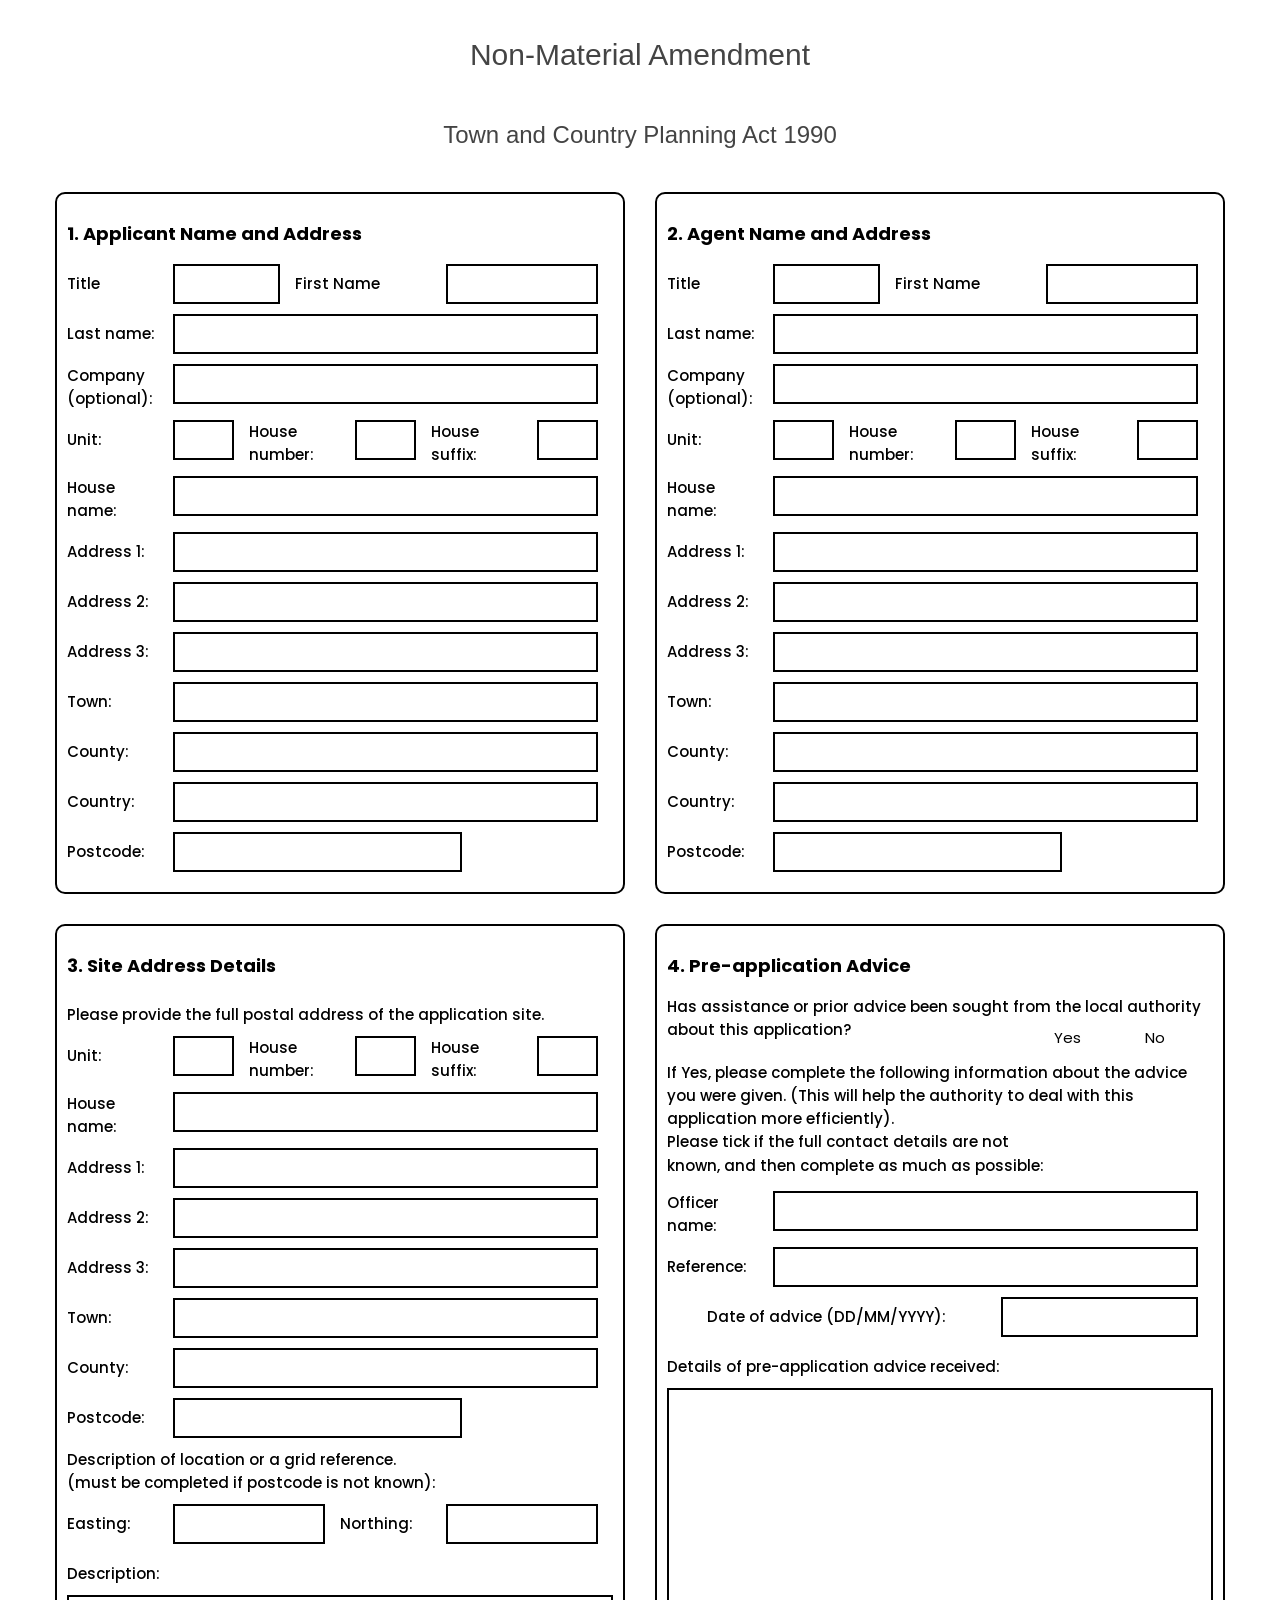
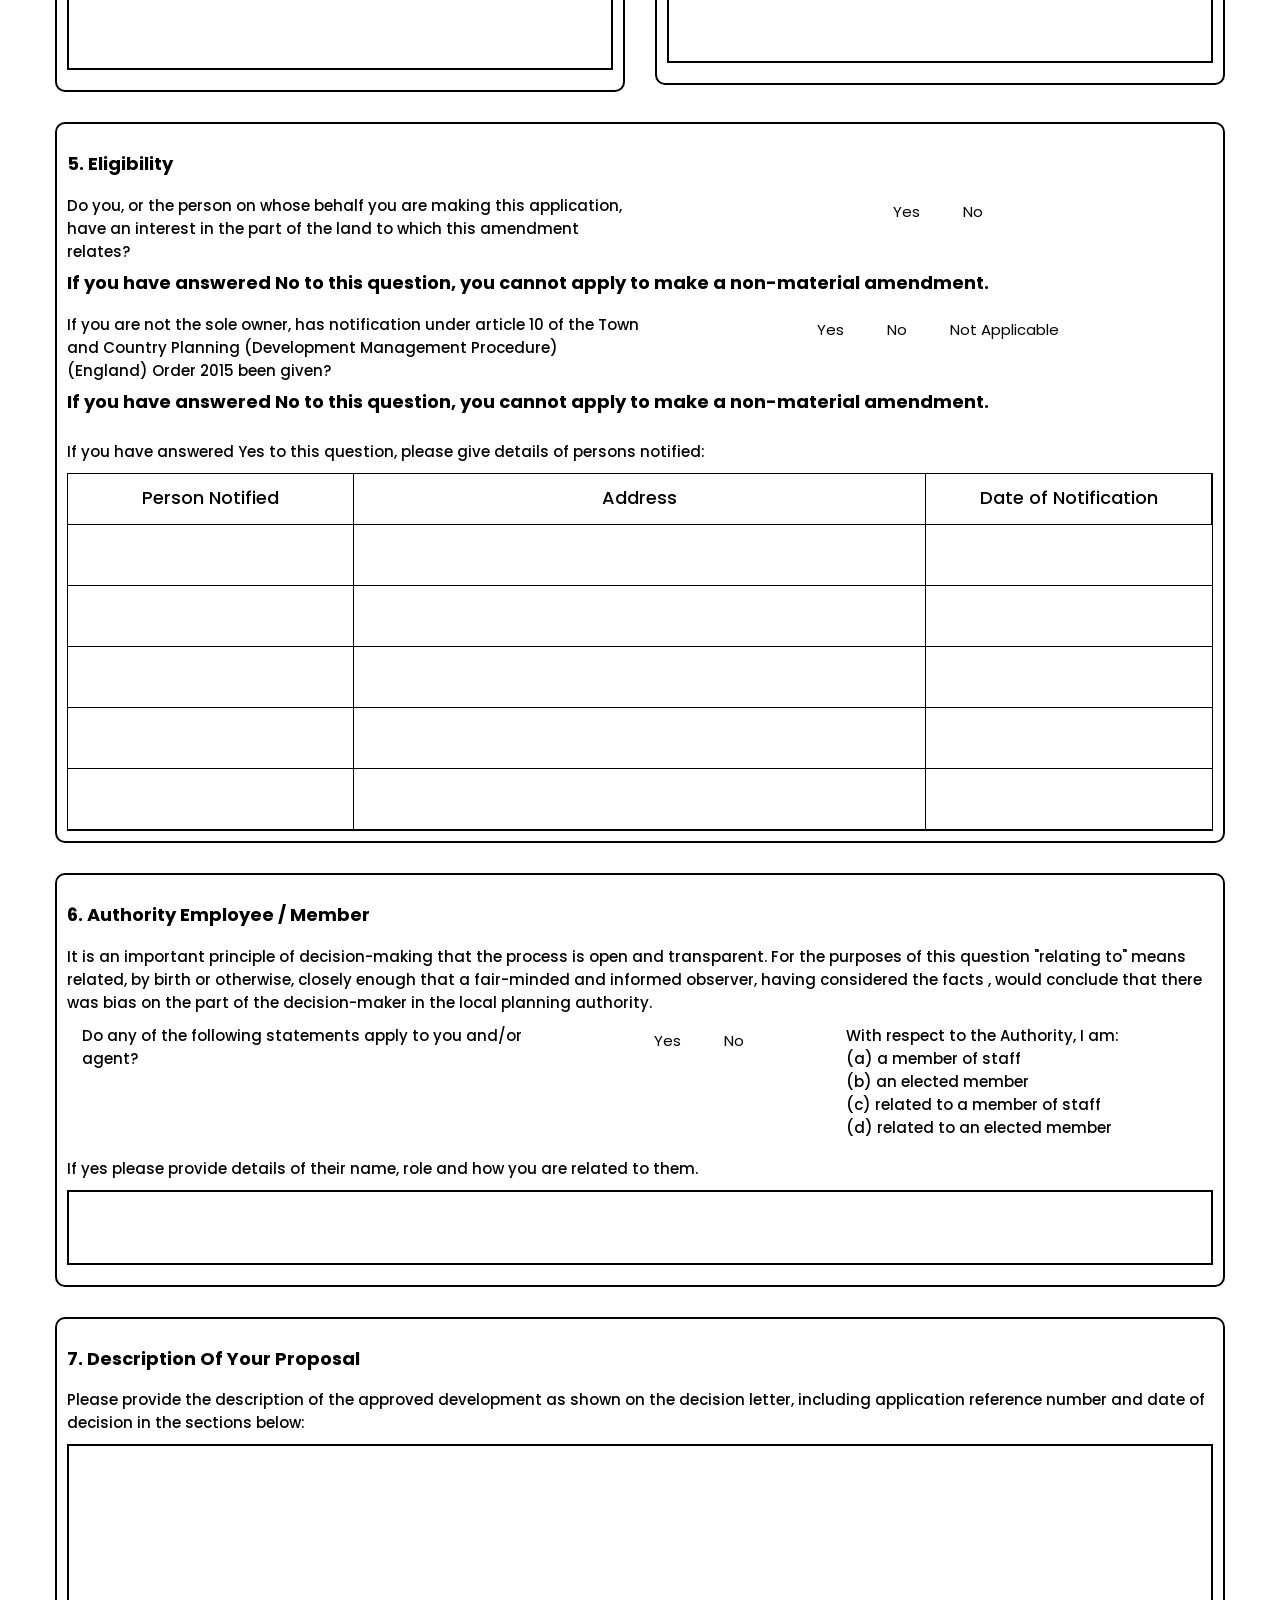
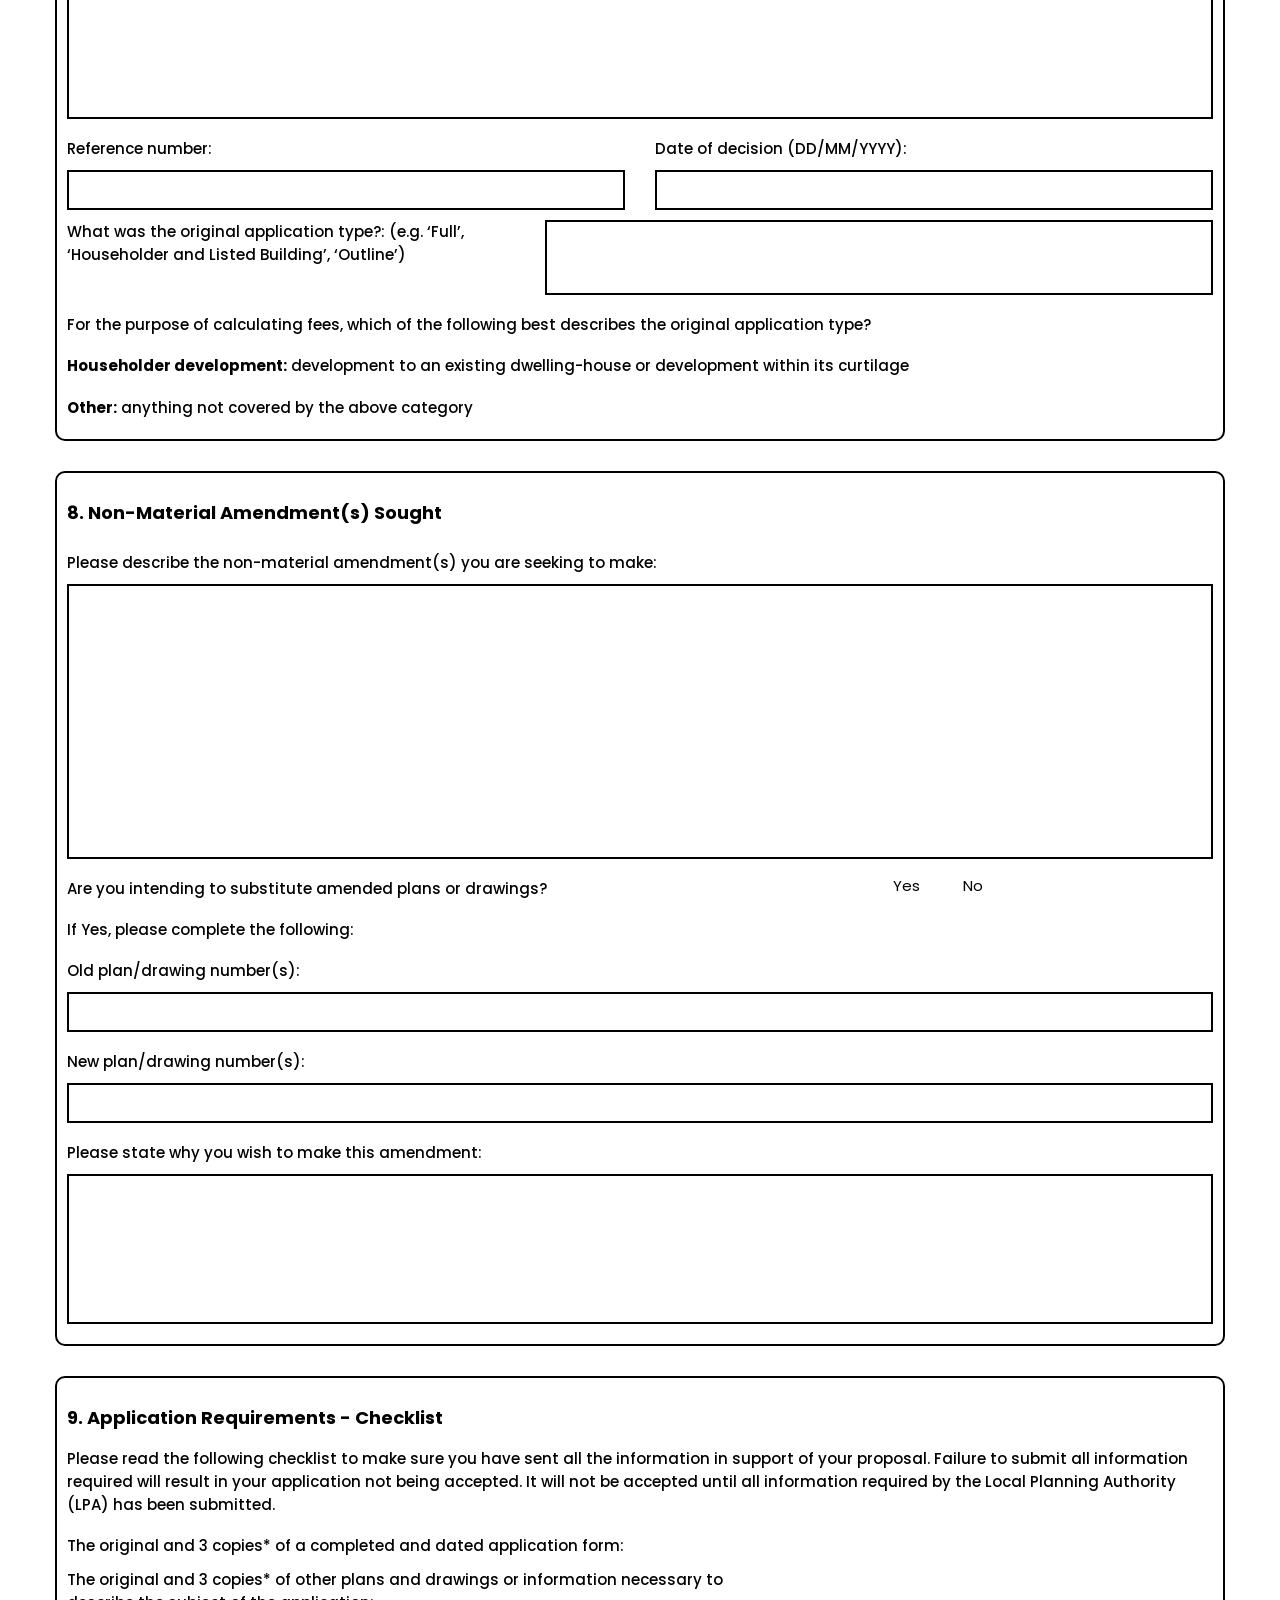
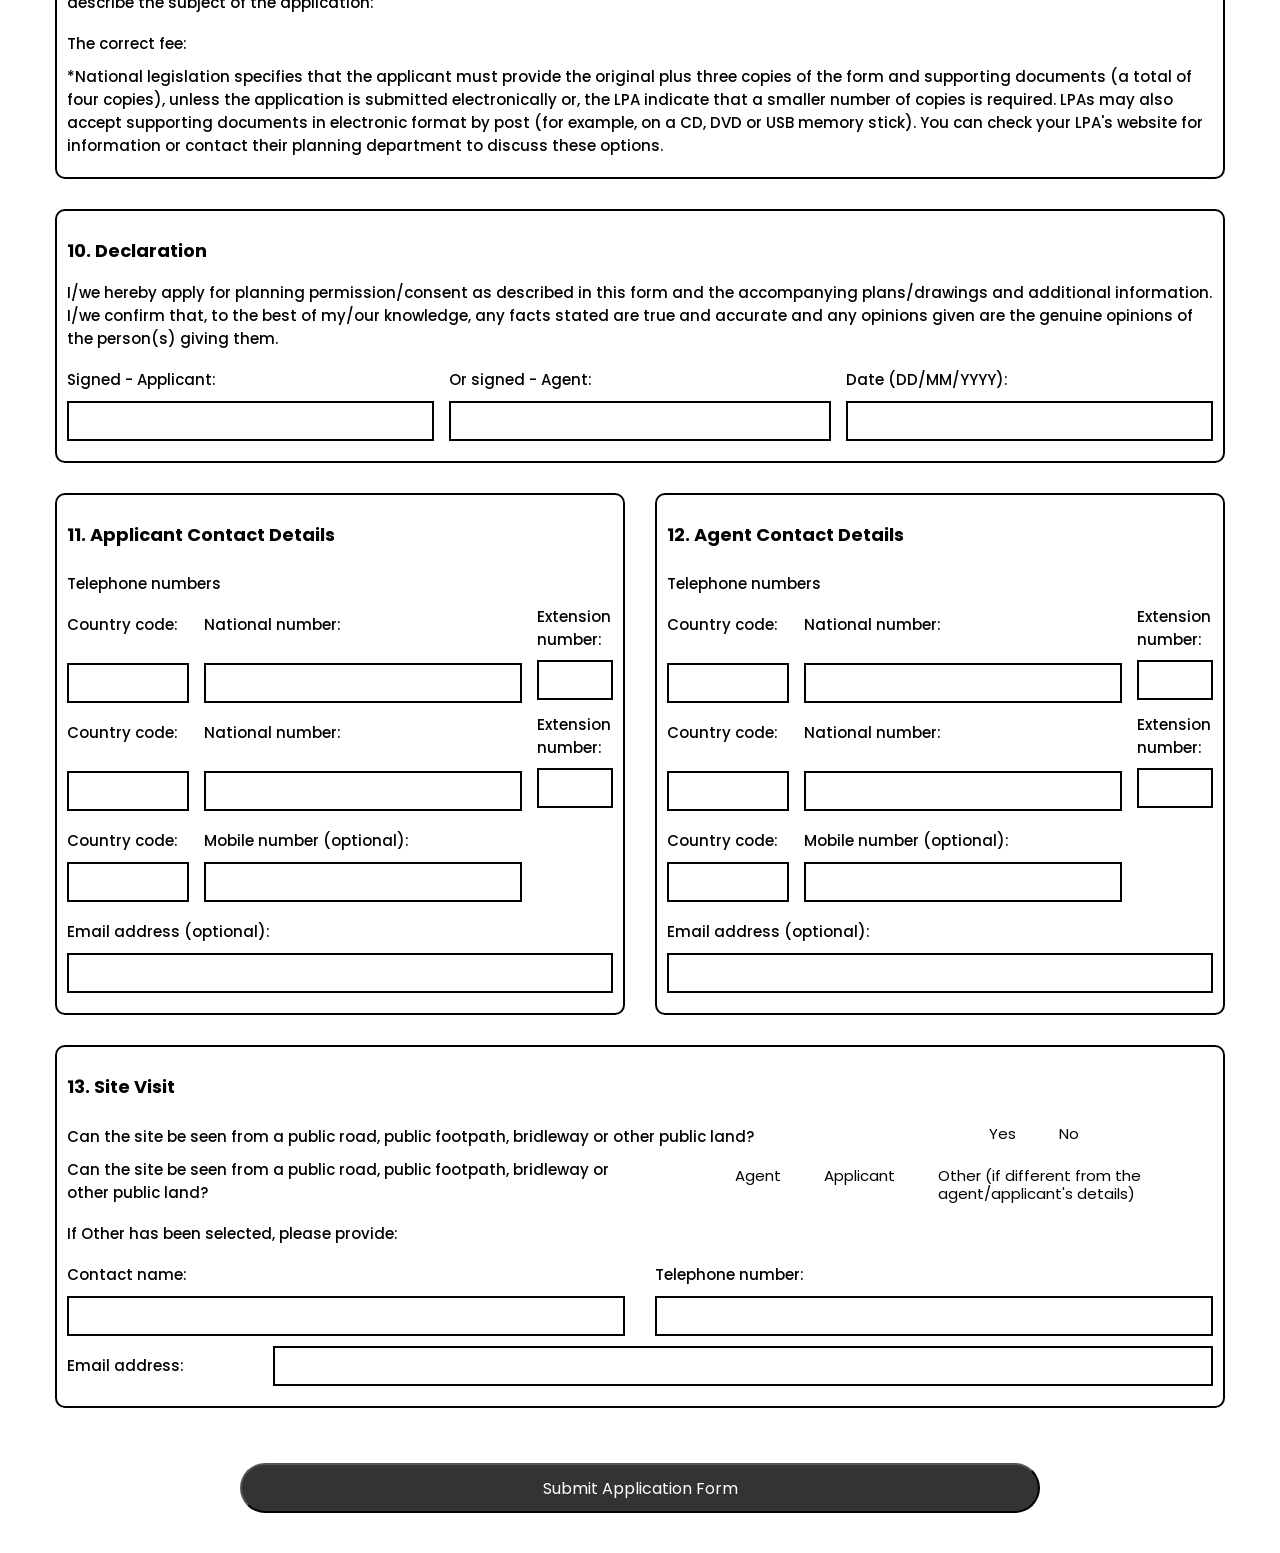
<file: index.html>
<!DOCTYPE HTML>
<html lang="en-US">
<head>
<meta name="viewport" content="width=device-width, initial-scale=1.0">
<title>Non-Material Amendment</title>
<link href="https://fonts.googleapis.com/css?family=Poppins:100,200,300,400,500,600,700,800,900" rel="stylesheet">
<link href="asset/css/bootstrap.css" rel="stylesheet" type="text/css" />
<link href="asset/css/style.css" rel="stylesheet" type="text/css" />
</head>
<body>
<div class="title2"><H2>Non-Material Amendment</H2><br><H3> Town and Country Planning Act 1990</H3></div>
<div class="container-fluid">
<form>
  <div class="container p-0">
  	<div class="row">
    	<div class="col-md-6">
        	<div class="left-iner">
            	<h1>1. Applicant Name and Address</h1>
                <div class="row-ful">
                	<div class="col-sm-2 col-xs-3 p-0">
                    	<label>Title</label>
                    </div>
                	<div class="col-sm-3 col-xs-9">
                    	<input type="text" />
                    </div>
                	<div class="col-sm-3 cler-mb col-xs-3 p-0">
                    	<label>First Name</label>
                    </div>
                	<div class="col-sm-4 col-xs-9">
                    	<input type="text" />
                    </div>
                </div>
                <div class="row-ful">
                	<div class="col-xs-3 col-sm-2 p-0">
                    	<label>Last name:</label>
                    </div>
                	<div class="col-xs-9 col-sm-10">
                    	<input type="text" />
                    </div>
                </div>
                <div class="row-ful">
                	<div class="col-xs-3 col-sm-2 p-0">
                    	<label>Company<br />(optional):</label>
                    </div>
                	<div class="col-xs-9 col-sm-10">
                    	<input type="text" />
                    </div>
                </div>
                <div class="row-ful">
                	<div class="col-sm-2 col-xs-3 p-0">
                    	<label>Unit:</label>
                    </div>
                	<div class="col-sm-2 col-xs-9">
                    	<input type="text" />
                    </div>
                	<div class="col-sm-2 cler-mb col-xs-3 p-0">
                    	<label>House<br />number:</label>
                    </div>
                	<div class="col-sm-2 col-xs-9">
                    	<input type="text" />
                    </div>
                	<div class="col-sm-2 cler-mb col-xs-3 p-0">
                    	<label>House<br />suffix:</label>
                    </div>
                	<div class="col-sm-2 col-xs-9">
                    	<input type="text" />
                    </div>
                </div>
                <div class="row-ful">
                	<div class="col-xs-3 col-sm-2 p-0">
                    	<label>House<br />name:</label>
                    </div>
                	<div class="col-xs-9 col-sm-10">
                    	<input type="text" />
                    </div>
                </div>
                <div class="row-ful">
                	<div class="col-xs-3 col-sm-2 p-0">
                    	<label>Address 1:</label>
                    </div>
                	<div class="col-xs-9 col-sm-10">
                    	<input type="text" />
                    </div>
                </div>
                <div class="row-ful">
                	<div class="col-xs-3 col-sm-2 p-0">
                    	<label>Address 2:</label>
                    </div>
                	<div class="col-xs-9 col-sm-10">
                    	<input type="text" />
                    </div>
                </div>
                <div class="row-ful">
                	<div class="col-xs-3 col-sm-2 p-0">
                    	<label>Address 3:</label>
                    </div>
                	<div class="col-xs-9 col-sm-10">
                    	<input type="text" />
                    </div>
                </div>
                <div class="row-ful">
                	<div class="col-xs-3 col-sm-2 p-0">
                    	<label>Town:</label>
                    </div>
                	<div class="col-xs-9 col-sm-10">
                    	<input type="text" />
                    </div>
                </div>
                <div class="row-ful">
                	<div class="col-xs-3 col-sm-2 p-0">
                    	<label>County:</label>
                    </div>
                	<div class="col-xs-9 col-sm-10">
                    	<input type="text" />
                    </div>
                </div>
                <div class="row-ful">
                	<div class="col-xs-3 col-sm-2 p-0">
                    	<label>Country:</label>
                    </div>
                	<div class="col-xs-9 col-sm-10">
                    	<input type="text" />
                    </div>
                </div>
                <div class="row-ful">
                	<div class="col-xs-3 col-sm-2 p-0">
                    	<label>Postcode:</label>
                    </div>
                	<div class="col-xs-7 col-sm-7">
                    	<input type="text" />
                    </div>
                </div>
            </div>
        </div>
        <div class="col-md-6">
        	<div class="left-iner">
            	<h1>2. Agent Name and Address</h1>
                <div class="row-ful">
                	<div class="col-sm-2 col-xs-3 p-0">
                    	<label>Title</label>
                    </div>
                	<div class="col-sm-3 col-xs-9">
                    	<input type="text" />
                    </div>
                	<div class="col-sm-3 cler-mb col-xs-3 p-0">
                    	<label>First Name</label>
                    </div>
                	<div class="col-sm-4 col-xs-9">
                    	<input type="text" />
                    </div>
                </div>
                <div class="row-ful">
                	<div class="col-xs-3 col-sm-2 p-0">
                    	<label>Last name:</label>
                    </div>
                	<div class="col-xs-9 col-sm-10">
                    	<input type="text" />
                    </div>
                </div>
                <div class="row-ful">
                	<div class="col-xs-3 col-sm-2 p-0">
                    	<label>Company<br />(optional):</label>
                    </div>
                	<div class="col-xs-9 col-sm-10">
                    	<input type="text" />
                    </div>
                </div>
                <div class="row-ful">
                	<div class="col-sm-2 col-xs-3 p-0">
                    	<label>Unit:</label>
                    </div>
                	<div class="col-sm-2 col-xs-9">
                    	<input type="text" />
                    </div>
                	<div class="col-sm-2 cler-mb col-xs-3 p-0">
                    	<label>House<br />number:</label>
                    </div>
                	<div class="col-sm-2 col-xs-9">
                    	<input type="text" />
                    </div>
                	<div class="col-sm-2 cler-mb col-xs-3 p-0">
                    	<label>House<br />suffix:</label>
                    </div>
                	<div class="col-sm-2 col-xs-9">
                    	<input type="text" />
                    </div>
                </div>
                <div class="row-ful">
                	<div class="col-xs-3 col-sm-2 p-0">
                    	<label>House<br />name:</label>
                    </div>
                	<div class="col-xs-9 col-sm-10">
                    	<input type="text" />
                    </div>
                </div>
                <div class="row-ful">
                	<div class="col-xs-3 col-sm-2 p-0">
                    	<label>Address 1:</label>
                    </div>
                	<div class="col-xs-9 col-sm-10">
                    	<input type="text" />
                    </div>
                </div>
                <div class="row-ful">
                	<div class="col-xs-3 col-sm-2 p-0">
                    	<label>Address 2:</label>
                    </div>
                	<div class="col-xs-9 col-sm-10">
                    	<input type="text" />
                    </div>
                </div>
                <div class="row-ful">
                	<div class="col-xs-3 col-sm-2 p-0">
                    	<label>Address 3:</label>
                    </div>
                	<div class="col-xs-9 col-sm-10">
                    	<input type="text" />
                    </div>
                </div>
                <div class="row-ful">
                	<div class="col-xs-3 col-sm-2 p-0">
                    	<label>Town:</label>
                    </div>
                	<div class="col-xs-9 col-sm-10">
                    	<input type="text" />
                    </div>
                </div>
                <div class="row-ful">
                	<div class="col-xs-3 col-sm-2 p-0">
                    	<label>County:</label>
                    </div>
                	<div class="col-xs-9 col-sm-10">
                    	<input type="text" />
                    </div>
                </div>
                <div class="row-ful">
                	<div class="col-xs-3 col-sm-2 p-0">
                    	<label>Country:</label>
                    </div>
                	<div class="col-xs-9 col-sm-10">
                    	<input type="text" />
                    </div>
                </div>
                <div class="row-ful">
                	<div class="col-xs-3 col-sm-2 p-0">
                    	<label>Postcode:</label>
                    </div>
                	<div class="col-xs-7 col-sm-7">
                    	<input type="text" />
                    </div>
                </div>
            </div>
        </div>
    </div>
    
    <div class="clearfix"></div>
  	<div class="row">
    	<div class="col-md-6">
        	<div class="left-iner">
            	<h1>3. Site Address Details </h1>
                <div class="row-ful">
                	<div class="col-sm-12  p-0">
                    	<label>Please provide the full postal address of the application site.</label>
                    </div>
                </div>
                <div class="row-ful">
                	<div class="col-sm-2 col-xs-3 p-0">
                    	<label>Unit:</label>
                    </div>
                	<div class="col-sm-2 col-xs-9">
                    	<input type="text" />
                    </div>
                	<div class="col-sm-2 cler-mb col-xs-3 p-0">
                    	<label>House<br />number:</label>
                    </div>
                	<div class="col-sm-2 col-xs-9">
                    	<input type="text" />
                    </div>
                	<div class="col-sm-2 cler-mb col-xs-3 p-0">
                    	<label>House<br />suffix:</label>
                    </div>
                	<div class="col-sm-2 col-xs-9">
                    	<input type="text" />
                    </div>
                </div>
                <div class="row-ful">
                	<div class="col-xs-3 col-sm-2 p-0">
                    	<label>House<br />name:</label>
                    </div>
                	<div class="col-xs-9 col-sm-10">
                    	<input type="text" />
                    </div>
                </div>
                <div class="row-ful">
                	<div class="col-xs-3 col-sm-2 p-0">
                    	<label>Address 1:</label>
                    </div>
                	<div class="col-xs-9 col-sm-10">
                    	<input type="text" />
                    </div>
                </div>
                <div class="row-ful">
                	<div class="col-xs-3 col-sm-2 p-0">
                    	<label>Address 2:</label>
                    </div>
                	<div class="col-xs-9 col-sm-10">
                    	<input type="text" />
                    </div>
                </div>
                <div class="row-ful">
                	<div class="col-xs-3 col-sm-2 p-0">
                    	<label>Address 3:</label>
                    </div>
                	<div class="col-xs-9 col-sm-10">
                    	<input type="text" />
                    </div>
                </div>
                <div class="row-ful">
                	<div class="col-xs-3 col-sm-2 p-0">
                    	<label>Town:</label>
                    </div>
                	<div class="col-xs-9 col-sm-10">
                    	<input type="text" />
                    </div>
                </div>
                <div class="row-ful">
                	<div class="col-xs-3 col-sm-2 p-0">
                    	<label>County:</label>
                    </div>
                	<div class="col-xs-9 col-sm-10">
                    	<input type="text" />
                    </div>
                </div>
                <div class="row-ful">
                	<div class="col-xs-3 col-sm-2 p-0">
                    	<label>Postcode:</label>
                    </div>
                	<div class="col-xs-7 col-sm-7">
                    	<input type="text" />
                    </div>
                </div>
                <div class="row-ful">
                	<div class="col-sm-12 col-xs-12 p-0">
                    	<label>Description of location or a grid reference.<br />(must be completed if postcode is not known):</label>
                    </div>
                </div>
                <div class="row-ful">
                	<div class="col-sm-2 col-xs-3 p-0">
                    	<label>Easting:</label>
                    </div>
                	<div class="col-sm-4 col-xs-9">
                    	<input type="text" />
                    </div>
                	<div class="col-sm-2 cler-mb col-xs-3 p-0">
                    	<label>Northing:</label>
                    </div>
                	<div class="col-sm-4 col-xs-9">
                    	<input type="text" />
                    </div>
                </div>
                <div class="row-ful">
                	<div class="col-sm-12 p-0">
                    	<label>Description:</label>
                    </div>
                	<div class="col-sm-12 p-0">
                    	<input type="text" class="des_one" />
                    </div>
                </div>
            </div>
        </div>
        <div class="col-md-6">
        	<div class="left-iner">
            	<h1>4. Pre-application Advice  </h1>
                <div class="row-ful">
                	<div class="col-sm-12 col-xs-12 p-0">
                    	<label>Has assistance or prior advice been sought from the local authority about this application?</label>
                    </div>
                </div>
                <div class="row-ful label_one">
                
                	<div class="col-sm-2 col-xs-3 pull-right p-0">
                    <input type="checkbox" name="checkboxG1" id="checkboxG1" class="css-checkbox" />
                    <label for="checkboxG1" class="css-label">No</label>
                    </div>
                    
                	<div class="col-sm-2 col-xs-3 pull-right p-0">
                    <input type="checkbox" name="checkboxG2" id="checkboxG2" class="css-checkbox" />
                    <label for="checkboxG2" class="css-label">Yes</label>
                    </div>
                </div>
                <div class="row-ful">
                	<div class="col-xs-12 p-0">
                    	<label>If Yes, please complete the following information about the advice
you were given. (This will help the authority to deal with this
application more efficiently).<br />
Please tick if the full contact details are not<br />
known, and then complete as much as possible:

						<div class="label_two">
                        <input type="checkbox" name="checkboxG3" id="checkboxG3" class="css-checkbox" />
                        <label for="checkboxG3" class="css-label"></label>
                        </div>
</label>
                        
                    </div>
                </div>
                <div class="row-ful">
                	<div class="col-xs-3 col-sm-2 p-0">
                    	<label>Officer name:</label>
                    </div>
                	<div class="col-xs-9 col-sm-10">
                    	<input type="text" />
                    </div>
                </div>
                <div class="row-ful">
                	<div class="col-xs-3 col-sm-2 p-0">
                    	<label>Reference:</label>
                    </div>
                	<div class="col-xs-9 col-sm-10">
                    	<input type="text" />
                    </div>
                </div>
                <div class="row-ful">
                	<div class="col-xs-8 col-sm-7 p-0">
                    	<label class="center_label">Date of advice (DD/MM/YYYY):</label>
                    </div>
                	<div class="col-xs-4 col-sm-5">
                    	<input type="text" />
                    </div>
                </div>
                <div class="row-ful">
                	<div class="col-sm-12 p-0">
                    	<label>Details of pre-application advice received:</label>
                    </div>
                	<div class="col-sm-12 p-0">
                    	<input type="text" class="des_two" />
                    </div>
                </div>
            </div>
        </div>        
    </div>
    <div class="clearfix"></div>
  	<div class="row">
    	<div class="col-md-12">
        	<div class="left-iner">
            	<h1>5. Eligibility</h1>
                <div class="row-ful">
                	<div class="col-sm-6 col-xs-12 p-0">
                    	<label>Do you, or the person on whose behalf you are making this application, 
have an interest in the part of the land to which this amendment relates?</label>
                    </div>
                    <div class="col-sm-6">
                    	<div class="label_three">
                        <input type="checkbox" name="checkboxG4" id="checkboxG4" class="css-checkbox" />
                        <label for="checkboxG4" class="css-label">Yes</label>
                        &nbsp; &nbsp;
                        <input type="checkbox" name="checkboxG5" id="checkboxG5" class="css-checkbox" />
                        <label for="checkboxG5" class="css-label">No</label>
                        </div>
                    </div>
                </div>
            	<h1>If you have answered No to this question, you cannot apply to make a non-material amendment.</h1>
                <div class="row-ful">
                	<div class="col-sm-6 col-xs-12 p-0">
                    	<label>If you are not the sole owner, has notification under article 10 of the Town and Country
Planning (Development Management Procedure) (England) Order 2015 been given?</label>
                    </div>
                    <div class="col-sm-6">
                    	<div class="label_three">
                        <input type="checkbox" name="checkboxG6" id="checkboxG7" class="css-checkbox" />
                        <label for="checkboxG7" class="css-label">Yes</label>
                        &nbsp; &nbsp;
                        <input type="checkbox" name="checkboxG8" id="checkboxG8" class="css-checkbox" />
                        <label for="checkboxG8" class="css-label">No</label>
                        &nbsp; &nbsp;
                        <input type="checkbox" name="checkboxG9" id="checkboxG9" class="css-checkbox" />
                        <label for="checkboxG9" class="css-label">Not Applicable</label>
                        </div>
                    </div>
                </div>
            	<h1>If you have answered No to this question, you cannot apply to make a non-material amendment.</h1>
                <div class="row-ful">
                	<div class="col-md-12 p-0">
                    	<label>
                        	If you have answered Yes to this question, please give details of persons notified:
                        </label>
                    </div>
                </div>
                <div class="row-ful">
                	<div class="col-md-12 p-0">
                    	<div class="table-area">
                        	<div class="col-sm-3 p-0">
                            	<div class="table-row">
                                	<div class="table-lable">
                                    	<label>Person Notified</label>
                                    </div>
                                </div>
                            	<div class="table-row">
                                    <input type="text" />
                                </div>
                            	<div class="table-row">
                                    <input type="text" />
                                </div>
                            	<div class="table-row">
                                    <input type="text" />
                                </div>
                            	<div class="table-row">
                                    <input type="text" />
                                </div>
                            	<div class="table-row">
                                    <input type="text" />
                                </div>
                            </div>
                            <div class="col-sm-6 p-0">
                            	<div class="table-row">
                                	<div class="table-lable">
                                    	<label>Address</label>
                                    </div>
                                </div>
                            	<div class="table-row">
                                    <input type="text" />
                                </div>
                            	<div class="table-row">
                                    <input type="text" />
                                </div>
                            	<div class="table-row">
                                    <input type="text" />
                                </div>
                            	<div class="table-row">
                                    <input type="text" />
                                </div>
                            	<div class="table-row">
                                    <input type="text" />
                                </div>
                            </div>
                            <div class="col-sm-3 p-0">
                            	<div class="table-row">
                                	<div class="table-lable">
                                    	<label>Date of Notification</label>
                                    </div>
                                </div>
                            	<div class="table-row right-bor">
                                    <input type="text" />
                                </div>
                            	<div class="table-row right-bor">
                                    <input type="text" />
                                </div>
                            	<div class="table-row right-bor">
                                    <input type="text" />
                                </div>
                            	<div class="table-row right-bor">
                                    <input type="text" />
                                </div>
                            	<div class="table-row right-bor">
                                    <input type="text" />
                                </div>
                            </div>
                        </div>
                    </div>
                </div>
            </div>
        </div>
    </div>
    
    <div class="clearfix"></div>
  	<div class="row">
    	<div class="col-md-12">
        	<div class="left-iner">
            	<h1>6. Authority Employee / Member</h1>
                <div class="row-ful">
                	<div class="col-sm-12 col-xs-12 p-0">
                    	<label>It is an important principle of decision-making that the process is open and transparent. For the purposes of this question "relating to"
means related, by birth or otherwise, closely enough that a fair-minded and informed observer, having considered the facts , would
conclude that there was bias on the part of the decision-maker in the local planning authority.</label>
                    </div>
                    <div class="col-sm-5">
                    	<label>Do any of the following statements apply to you and/or agent?</label>
                    </div>
                    <div class="col-sm-3">
                    	<div class="label_three">
                        <input type="checkbox" name="checkboxG10" id="checkboxG10" class="css-checkbox" />
                        <label for="checkboxG10" class="css-label">Yes</label>
                        &nbsp; &nbsp;
                        <input type="checkbox" name="checkboxG11" id="checkboxG11" class="css-checkbox" />
                        <label for="checkboxG11" class="css-label">No</label>
                        </div>
                    </div>
                    <div class="col-sm-4">
                    	<label>With respect to the Authority, I am:<br />
                                (a) a member of staff<br />
                                (b) an elected member<br />
                                (c) related to a member of staff<br />
                                (d) related to an elected member</label>
                    </div>
                </div>
                <div class="row-ful">
                	<div class="col-sm-12 col-xs-12 p-0">
                    	<label>If yes please provide details of their name, role and how you are related to them.</label>
                    </div>
                    <div class="col-sm-12  p-0">
                    	<input type="text" class="des_one" />
                    </div>
                </div>
            </div>
        </div>
    </div>
    
    <div class="clearfix"></div>
  	<div class="row">
    	<div class="col-md-12">
        	<div class="left-iner">
            	<h1>7. Description Of Your Proposal</h1>
                <div class="row-ful">
                	<div class="col-sm-12 col-xs-12 p-0">
                    	<label>Please provide the description of the approved development as shown on the decision letter, including application reference number
and date of decision in the sections below:</label>
                    </div>
                    <div class="col-sm-12 p-0">
                    	<input type="text" class="des_two" />
                    </div>
                </div>
                <div class="row-ful">
                	<div class="col-sm-6 p-01">
                    	<label>Reference number:</label>
                        <input type="text" />
                    </div>
                	<div class="col-sm-6 p-02">
                    	<label>Date of decision (DD/MM/YYYY):</label>
                        <input type="text" />
                    </div>
                </div>
                <div class="row-ful">
                	<div class="col-sm-5 p-0">
                    	<label>What was the original application type?:
(e.g. ‘Full’, ‘Householder and Listed Building’, ‘Outline’)</label>
                    </div>
                	<div class="col-sm-7 p-0">
                        <input type="text" class="des_one" />
                    </div>
                </div>
                <div class="row-ful">
                	<div class="col-xs-12 p-0">
                    	<label>For the purpose of calculating fees, which of the following best describes the original application type?</label>
                    </div>
                </div>
                <div class="row-ful">
                    
                	<div class="col-xs-10 p-0">
                    	<label><strong>Householder development:</strong> development to an existing dwelling-house or development within its curtilage</label>
                    </div>
                    <div class="col-xs-2">

						<div class="label_two">
                        <input type="checkbox" name="checkboxG12" id="checkboxG12" class="css-checkbox">
                        <label for="checkboxG12" class="css-label"></label>
                        </div>
</label>
                        
                    </div>
                </div>
                <div class="row-ful">
                    <div class="col-xs-10 p-0">
                    	<label><strong>Other:</strong> anything not covered by the above category</label>
                    </div>
                    <div class="col-xs-2">

						<div class="label_two">
                        <input type="checkbox" name="checkboxG13" id="checkboxG13" class="css-checkbox">
                        <label for="checkboxG13" class="css-label"></label>
                        </div>
</label>
                        
                    </div>
                </div>
            </div>
            
        </div>
    </div>
    
    <div class="clearfix"></div>
  	<div class="row">
    	<div class="col-md-12">
        	<div class="left-iner">
            	<h1>8. Non-Material Amendment(s) Sought</h1>
                <div class="row-ful">
                	<div class="col-sm-12 col-xs-12 p-0">
                    	<label>Please describe the non-material amendment(s) you are seeking to make:</label>
                    </div>
                    <div class="col-xs-12 p-0">
                    	<input type="text" class="des_two" />
                    </div>
                </div>
                <div class="row-ful">
                    <div class="col-sm-6 p-0">
                    	<label>Are you intending to substitute amended plans or drawings?</label>
                    </div>
                    <div class="col-sm-6">
                    	<div class="label_three">
                        <input type="checkbox" name="checkboxG14" id="checkboxG14" class="css-checkbox" />
                        <label for="checkboxG14" class="css-label">Yes</label>
                        &nbsp; &nbsp;
                        <input type="checkbox" name="checkboxG15" id="checkboxG15" class="css-checkbox" />
                        <label for="checkboxG15" class="css-label">No</label>
                        </div>
                    </div>
                </div>
                <div class="row-ful">
                    <div class="col-sm-12 p-0">
                    	<label>If Yes, please complete the following:</label>
                    </div>
                </div>
                <div class="row-ful">
                	<div class="col-sm-12 col-xs-12 p-0">
                    	<label>Old plan/drawing number(s):</label>
                    </div>
                    <div class="col-sm-12  p-0">
                    	<input type="text" />
                    </div>
                	<div class="col-sm-12 col-xs-12 p-0">
                    	<label>New plan/drawing number(s):</label>
                    </div>
                    <div class="col-sm-12  p-0">
                    	<input type="text" />
                    </div>
                	<div class="col-sm-12 col-xs-12 p-0">
                    	<label>Please state why you wish to make this amendment:</label>
                    </div>
                    <div class="col-sm-12  p-0">
                    	<input type="text" class="des_three" />
                    </div>
                </div>
            </div>
        </div>
    </div>
    
    <div class="clearfix"></div>
  	<div class="row">
    	<div class="col-md-12">
        	<div class="left-iner">
            	<h1>9. Application Requirements - Checklist</h1>
                <div class="row-ful">
                	<div class="col-sm-12 col-xs-12 p-0">
                    	<label>Please read the following checklist to make sure you have sent all the information in support of your proposal. Failure to submit all
information required will result in your application not being accepted. It will not be accepted until all information required by the
Local Planning Authority (LPA) has been submitted.</label>
                    </div>
                </div>
                <div class="row-ful">                    
                	<div class="col-sm-7 col-xs-10 p-0">
                    	<label>The original and 3 copies* of a completed and dated application form:</label>
                    </div>
                    <div class="col-xs-1">

						<div class="label_two">
                        <input type="checkbox" name="checkboxG16" id="checkboxG16" class="css-checkbox">
                        <label for="checkboxG16" class="css-label"></label>
                        </div>
</label>
                        
                    </div>
                </div>                
                <div class="row-ful">                    
                	<div class="col-sm-7 col-xs-10 p-0">
                    	<label>The original and 3 copies* of other plans and drawings or information
necessary to describe the subject of the application:</label>
                    </div>
                    <div class="col-xs-1">

						<div class="label_two">
                        <input type="checkbox" name="checkboxG17" id="checkboxG17" class="css-checkbox">
                        <label for="checkboxG17" class="css-label"></label>
                        </div>
</label>
                        
                    </div>
                </div>
                <div class="row-ful">                    
                	<div class="col-sm-7 col-xs-10 p-0">
                    	<label>The correct fee:</label>
                    </div>
                    <div class="col-xs-1">

						<div class="label_two">
                        <input type="checkbox" name="checkboxG18" id="checkboxG18" class="css-checkbox">
                        <label for="checkboxG18" class="css-label"></label>
                        </div>
</label>
                        
                    </div>
                </div>
                <div class="row-ful">                    
                	<div class="col-sm-12 p-0">
                    	<label>*National legislation specifies that the applicant must provide the original plus three copies of the form and supporting documents (a
total of four copies), unless the application is submitted electronically or, the LPA indicate that a smaller number of copies is required.
LPAs may also accept supporting documents in electronic format by post (for example, on a CD, DVD or USB memory stick).
You can check your LPA's website for information or contact their planning department to discuss these options.</label>
                    </div>
                </div>
            </div>
            
        </div>
    </div>
    
    
    <div class="clearfix"></div>
  	<div class="row">
    	<div class="col-md-12">
        	<div class="left-iner">
            	<h1>10. Declaration</h1>
                <div class="row-ful">
                	<div class="col-sm-12 col-xs-12 p-0">
                    	<label>I/we hereby apply for planning permission/consent as described in this form and the accompanying plans/drawings and additional
information. I/we confirm that, to the best of my/our knowledge, any facts stated are true and accurate and any opinions given are the
genuine opinions of the person(s) giving them.</label>
                    </div>
                </div>
                <div class="row-ful">                    
                	<div class="col-sm-4  p-01">
                    	<label>Signed - Applicant:</label>
                        <input type="text" />
                    </div>
                                      
                	<div class="col-sm-4  p-0">
                    	<label>Or signed - Agent:</label>
                        <input type="text" />
                    </div>
                                      
                	<div class="col-sm-4  p-02">
                    	<label>Date (DD/MM/YYYY):</label>
                        <input type="text" />
                    </div>
                </div>  
            </div>            
        </div>
    </div>
    
    <div class="clearfix"></div>
    <div class="row">
    	<div class="col-md-6">
        	<div class="left-iner">
            	<h1>11. Applicant Contact Details</h1>
                <div class="row-ful">
                	<div class="col-md-12 p-0">
                	<label>
                    	Telephone numbers
                    </label>
                    </div>
                </div>
                <div class="row-ful">
                	<div class="col-sm-3 col-xs-4 p-011">
                    	<label class="mbil_labl">Country code:</label>
                        <input type="text" />
                    </div>
                	<div class="col-sm-7 col-xs-5 p-0">
                    	<label class="mbil_labl">National number:</label>
                    	<input type="text" />
                    </div>
                	<div class="col-sm-2 col-xs-3 p-022">
                    	<label class="mbil_labl">Extension<br />number:</label>
                    	<input type="text" />
                    </div>
                </div>
                <div class="row-ful">
                	<div class="col-sm-3 col-xs-4 p-011">
                    	<label class="mbil_labl">Country code:</label>
                        <input type="text" />
                    </div>
                	<div class="col-sm-7 col-xs-5 p-0">
                    	<label class="mbil_labl">National number:</label>
                    	<input type="text" />
                    </div>
                	<div class="col-sm-2 col-xs-3 p-022">
                    	<label class="mbil_labl">Extension<br />number:</label>
                    	<input type="text" />
                    </div>
                </div>
                <div class="row-ful">
                	<div class="col-sm-3 col-xs-4 p-011">
                    	<label>Country code:</label>
                        <input type="text" />
                    </div>
                	<div class="col-sm-7 col-xs-5 p-0">
                    	<label>Mobile number (optional):</label>
                    	<input type="text" />
                    </div>
                </div>
                <div class="row-ful">
                	<div class="col-sm-12 p-0">
                    	<label>Email address (optional):</label>
                        <input type="text" />
                    </div>
                </div>
            </div>
        </div>
        <div class="col-md-6">
        	<div class="left-iner">
            	<h1>12. Agent Contact Details</h1>
                <div class="row-ful">
                	<div class="col-md-12 p-0">
                	<label>
                    	Telephone numbers
                    </label>
                    </div>
                </div>
                <div class="row-ful">
                	<div class="col-sm-3 col-xs-4 p-011">
                    	<label class="mbil_labl">Country code:</label>
                        <input type="text" />
                    </div>
                	<div class="col-sm-7 col-xs-5 p-0">
                    	<label class="mbil_labl">National number:</label>
                    	<input type="text" />
                    </div>
                	<div class="col-sm-2 col-xs-3 p-022">
                    	<label class="mbil_labl">Extension<br />number:</label>
                    	<input type="text" />
                    </div>
                </div>
                <div class="row-ful">
                	<div class="col-sm-3 col-xs-4 p-011">
                    	<label class="mbil_labl">Country code:</label>
                        <input type="text" />
                    </div>
                	<div class="col-sm-7 col-xs-5 p-0">
                    	<label class="mbil_labl">National number:</label>
                    	<input type="text" />
                    </div>
                	<div class="col-sm-2 col-xs-3 p-022">
                    	<label class="mbil_labl">Extension<br />number:</label>
                    	<input type="text" />
                    </div>
                </div>
                <div class="row-ful">
                	<div class="col-sm-3 col-xs-4 p-011">
                    	<label>Country code:</label>
                        <input type="text" />
                    </div>
                	<div class="col-sm-7 col-xs-5 p-0">
                    	<label>Mobile number (optional):</label>
                    	<input type="text" />
                    </div>
                </div>
                <div class="row-ful">
                	<div class="col-sm-12 p-0">
                    	<label>Email address (optional):</label>
                        <input type="text" />
                    </div>
                </div>
            </div>
        </div>
    </div>
    
    <div class="clearfix"></div>
    <div class="row">
    	<div class="col-md-12">
        	<div class="left-iner">
            	<h1>13. Site Visit</h1>
                <div class="row-ful">
                	<div class="col-sm-8 col-xs-12 p-0">
                    	<label>Can the site be seen from a public road, public footpath, bridleway or other public land?</label>
                    </div>
                    <div class="col-sm-4">
                    	<div class="label_three">
                        <input type="checkbox" name="checkboxG19" id="checkboxG19" class="css-checkbox">
                        <label for="checkboxG19" class="css-label">Yes</label>
                        &nbsp; &nbsp;
                        <input type="checkbox" name="checkboxG20" id="checkboxG20" class="css-checkbox">
                        <label for="checkboxG20" class="css-label">No</label>
                        </div>
                    </div>
                </div>
                <div class="row-ful">
                	<div class="col-sm-6 col-xs-12 p-0">
                    	<label>Can the site be seen from a public road, public footpath, bridleway or other public land?</label>
                    </div>
                    <div class="col-sm-6">
                    	<div class="label_three">
                        <input type="checkbox" name="checkboxG21" id="checkboxG21" class="css-checkbox">
                        <label for="checkboxG21" class="css-label">Agent</label>
                        &nbsp; &nbsp;
                        <input type="checkbox" name="checkboxG22" id="checkboxG22" class="css-checkbox">
                        <label for="checkboxG22" class="css-label">Applicant</label>
                        &nbsp; &nbsp;
                        <input type="checkbox" name="checkboxG23" id="checkboxG23" class="css-checkbox">
                        <label for="checkboxG23" class="css-label">Other (if different from the<br />agent/applicant's details)</label>
                        </div>
                    </div>
                </div>
                
                <div class="row-ful">
                	<div class="col-md-12 p-0">
                    	<label>
                        	If Other has been selected, please provide:
                        </label>
                    </div>
                </div>
                <div class="row-ful">
                	<div class="col-md-6 p-01">
                    	<label>
                        	Contact name:
                        </label>
                        <input type="text" />
                    </div>
                	<div class="col-md-6 p-02">
                    	<label>
                        	Telephone number:
                        </label>
                        <input type="text" />
                    </div>
                </div>
                <div class="row-ful">
                	<div class="col-md-2 p-01">
                    	<label>
                        	Email address:
                        </label>
                    </div>
                	<div class="col-md-10 p-02">
                        <input type="text" />
                    </div>
                </div>
            </div>
        </div>
    </div>
  </div>
  
  <div class="container-contact100-form-btn">
					<button class="contact100-form-btn">
						<span>
							Submit Application Form
						</span>
					</button>
				</div>
  
</form>
</div>
</body>
</html>
</file>
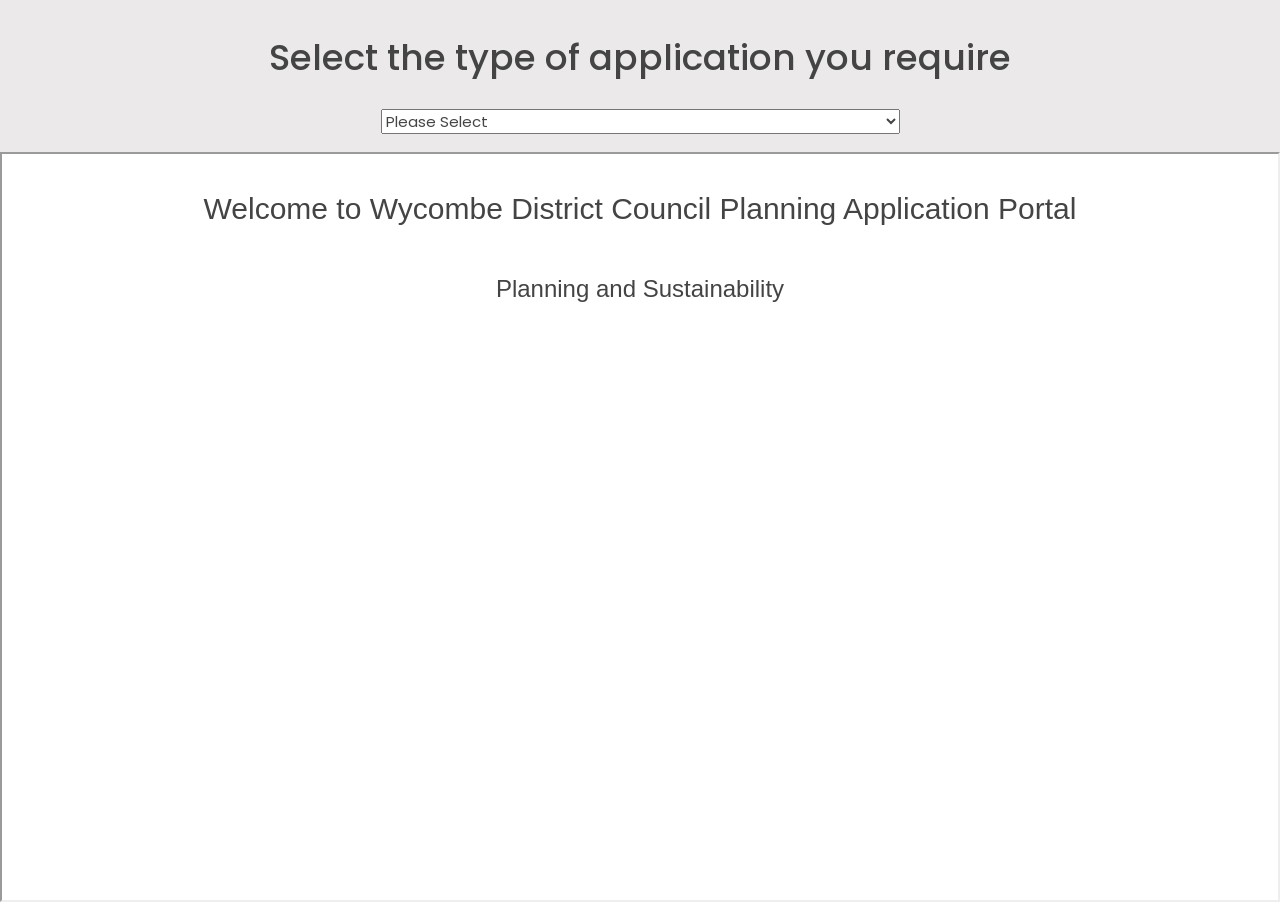
<file: Holder.html>
<!DOCTYPE HTML>
<html lang="en-US">
<head>
<meta name="viewport" content="width=device-width, initial-scale=1.0">
<title>Wycombe District Council Planning Application Portal</title>
<link href="https://fonts.googleapis.com/css?family=Poppins:100,200,300,400,500,600,700,800,900" rel="stylesheet">
<link href="asset/css/bootstrap.css" rel="stylesheet" type="text/css" />
<link href="asset/css/style.css" rel="stylesheet" type="text/css" />
</head>
<body>

<div class="title">
<span ><H1>Select the type of application you require</H1></span><br>
<div>
<script src="https://ajax.googleapis.com/ajax/libs/jquery/2.1.1/jquery.min.js"></script>
<select onchange="iframe_a.location=this.value">
<option value="landing.html">Please Select</option>						
<option value="1">Approval of details reserved by a condition</option>
<option value="2">Approval of reserved matters</option>
<option value="3">Consent to display an advertisement</option>
<option value="4">Demolition in a conservation area</option>
<option value="5">Full planning &amp; demolition in a conservation area</option>
<option value="6">Full planning &amp; display of advertisements</option>
<option value="7">Full planning &amp; listed building consent</option>
<option value="8">Full planning permission</option>
<option value="9">Hedgerow removal notice</option>
<option value="10">Householder planning &amp; demolition in a conservation area</option>
<option value="11">Householder planning &amp; listed building consent</option>
<option value="12">Householder planning permission</option>
<option value="13">Lawful development: Existing use</option>
<option value="14">Lawful development: Proposed use</option>
<option value="15">Listed building consent</option>
<option value="NonMaterialAmendment.html">Non-Material Amendment</option>
<option value="17">Outline planning permission: All matters reserved</option>
<option value="18">Outline planning permission: Some matters reserved</option>
<option value="19">Prior notification: Building (agricultural/forestry)</option>
<option value="20">Prior notification: Demolition</option>
<option value="21">Prior notification: Development by telecoms operators</option>
<option value="22">Prior notification: Excavation/waste material (agricultural/forestry)</option>
<option value="23">Prior notification: Fish tank/cage (agricultural/forestry)</option>
<option value="24">Prior notification: Road (agricultural/forestry)</option>
<option value="25">Removal/Variation of a condition</option>
<option value="26">Tree works: Trees in conservation areas/subject to TPOs</option>
</select>
</div>
</div>		

<iframe height="750px" width="100%" src="landing.html" name="iframe_a"></iframe>

</body>
</html>
</file>
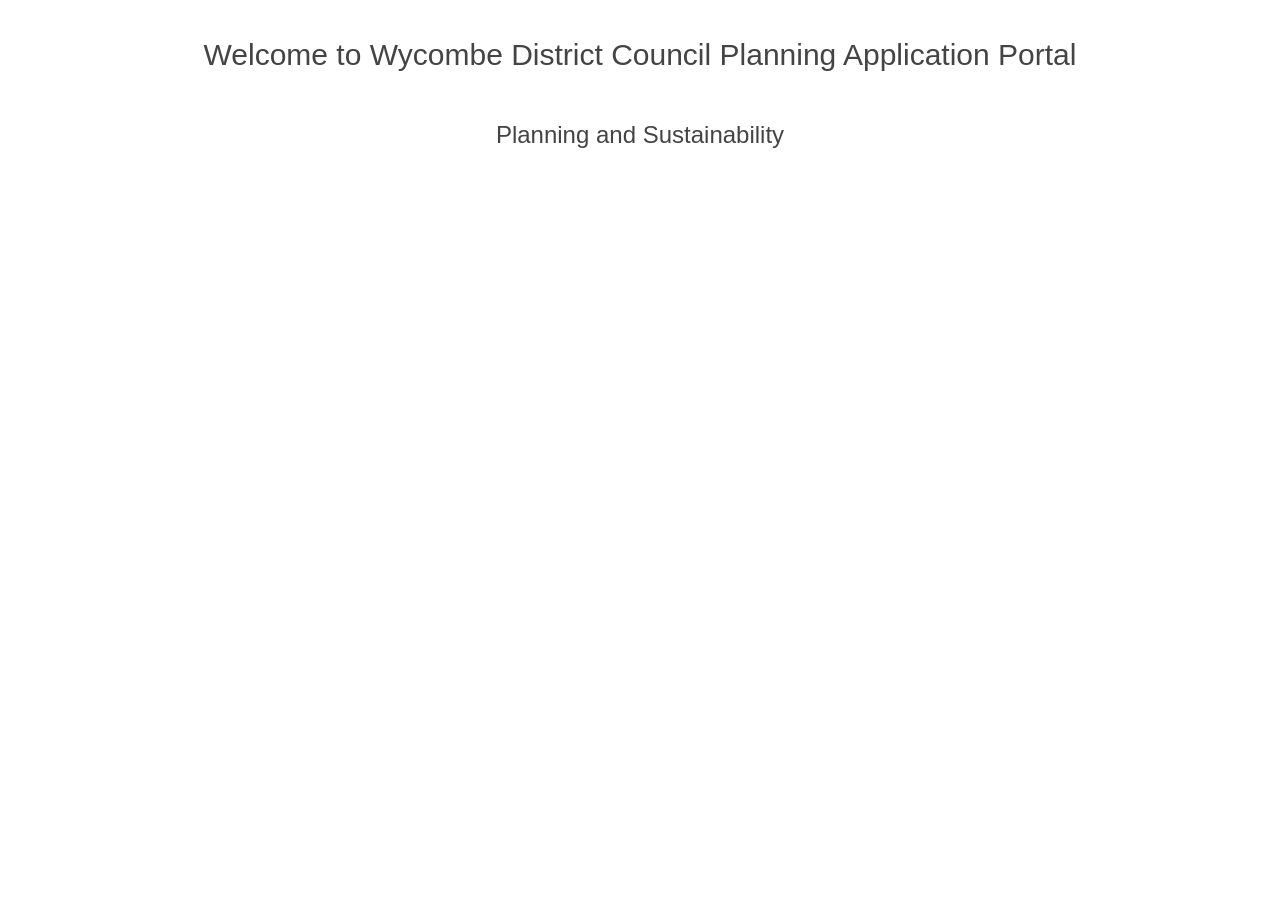
<file: landing.html>
<!DOCTYPE HTML>
<html lang="en-US">
<head>
<meta name="viewport" content="width=device-width, initial-scale=1.0">
<title>Non-Material Amendment</title>
<link href="https://fonts.googleapis.com/css?family=Poppins:100,200,300,400,500,600,700,800,900" rel="stylesheet">
<link href="asset/css/bootstrap.css" rel="stylesheet" type="text/css" />
<link href="asset/css/style.css" rel="stylesheet" type="text/css" />
</head>
<body>
<div class="title2"><H2>Welcome to Wycombe District Council Planning Application Portal </H2><br><H3> Planning and Sustainability</H3></div>


</form>
</div>
</body>
</html>
</file>
<file: asset/css/style.css>
/*------------------------------------------------------------------
[ Button ]*/
.container-contact100-form-btn {
  display: -webkit-box;
  display: -webkit-flex;
  display: -moz-box;
  display: -ms-flexbox;
  display: flex;
  flex-wrap: wrap;
  justify-content: center;
  padding-top: 40px;
  padding-bottom: 40px;
  width: 100%;
}

.contact100-form-btn {
  display: -webkit-box;
  display: -webkit-flex;
  display: -moz-box;
  display: -ms-flexbox;
  display: flex;
  justify-content: center;
  align-items: center;
  padding: 0 20px;
  width: 800px;
  height: 50px;
  background-color: #333333;
  border-radius: 25px;

  font-family: Montserrat-Medium;
  font-size: 16px;
  color: #fff;
  line-height: 1.2;

  -webkit-transition: all 0.4s;
  -o-transition: all 0.4s;
  -moz-transition: all 0.4s;
  transition: all 0.4s;
}

.contact100-form-btn i {
  -webkit-transition: all 0.4s;
  -o-transition: all 0.4s;
  -moz-transition: all 0.4s;
  transition: all 0.4s;
}

.contact100-form-btn:hover {
  background-color: #00ad5f;
}

.contact100-form-btn:hover i {
  -webkit-transform: translateX(10px);
  -moz-transform: translateX(10px);
  -ms-transform: translateX(10px);
  -o-transform: translateX(10px);
  transform: translateX(10px);
}





.title {
    background-color: #ebe9e9;
	font-family: Arial, Helvetica, sans-serif;
    color: #444;
    padding: 18px;
    width: 100%;
    border: none;
    text-align: center;
    outline: none;
    font-size: 15px;
    transition: 0.4s;
}

.title2 {
    background-color: #ffffff;
	font-family: Arial, Helvetica, sans-serif;
    color: #444;
    padding: 18px;
    width: 100%;
    border: none;
    text-align: center;
    outline: none;
    font-size: 15px;
    transition: 0.4s;
}

* {
	margin: 0;
	padding: 0;
	box-sizing: border-box;
	text-decoration: none;
	font-family: 'Poppins', sans-serif;
}
a:hover {
	text-decoration: none;
}
.p-0{
	padding:0px;
}
.p-01{
	padding-left:0px;
}
.p-02{
	padding-right:0px;
}
@media (max-width:991px){
.p-01{
	padding:0px;
}
.p-02{
	padding:0px;
}
}
.p-011{
	padding-left:0px;
}
.p-022{
	padding-right:0px;
}
/***Page1****/
.left-iner{
	position:relative;
	clear:both;
	border:2px solid #000;
	float:left;
	border-radius:10px;
	padding:10px;
	width:100%;
	margin:15px 0px;
}
.left-iner h1{
	padding:0px 0px 10px 0px;
	text-align:left;
	color:#000;
	font-size:18px;
	font-weight:700;
}
.row-ful{
	position:relative;
	clear:both;
	line-height:40px;
	width:100%;
	float:left;
}
.left-iner label{
	display:inline-block;
	color:#000;
	font-size:15px;
	line-height:normal;
	font-weight:500;
	text-align:left;
	padding:0px;
	margin-bottom:10px;
}
label.center_label{
	text-align:center;
	width:100%;
}
label.mbil_labl{
	vertical-align:baseline;
	display:inline-block;
	height:40px;
}
.left-iner input{
	display:inline-block;
	margin-bottom:10px;
	vertical-align:middle;
	width:100%;
	border:2px solid #000;
	height:40px;
	color:#000;
	font-size:15px;
	font-weight:400;
}
input.des_one{
	height:75px;
}
input.des_two{
	height:275px;
}
input.des_three{
	height:150px;
}
.left-iner input[type=checkbox].css-checkbox {
	position: absolute;
	z-index: -1000;
	left: -1000px;
	overflow: hidden;
	clip: rect(0 0 0 0);
	height: 1px;
	width: 1px;
	margin: -1px;
	padding: 0;
	border: 0;
}
.left-iner input[type=checkbox].css-checkbox + label.css-label {
	padding-left: 23px;
	height: 18px;
	display: inline-block;
	line-height: 18px;
	background-repeat: no-repeat;
	background-position: 0 0;
	font-size: 15px;
	font-weight:400;
	vertical-align: middle;
	cursor: pointer;
}
.left-iner input[type=checkbox].css-checkbox:checked + label.css-label {
	background-position: 0 -18px;
}
.left-iner label.css-label {
	background-image: url(http://csscheckbox.com/checkboxes/u/csscheckbox_70bb481e71ca5a6beb8ce3a46de3ab1e.png);
	-webkit-touch-callout: none;
	-webkit-user-select: none;
	-khtml-user-select: none;
	-moz-user-select: none;
	-ms-user-select: none;
	user-select: none;
}
.label_one{
	margin-top:-30px;
}
.label_two{
	margin-left:20px;
	display:inline-block;
	vertical-align:middle;
}
.label_three{
	display:inline-block;
	vertical-align:middle;
	text-align:center;
	width:100%;
}
@media (max-width:767px){
.cler-mb{
	clear:both;
}
}

/****Table****/
.table-area{
	position:relative;
	border:1px solid #000;
	float:left;
	width:100%;
}
.table-row{
	position:relative;
	border-bottom:1px solid #000;
	border-right:1px solid #000;
}
.table-lable{
	position:relative;
	clear:both;
	padding:5px;
}
.table-lable label{
	text-align:center;
	color:#000;
	font-size:18px;
	font-weight:500;
	padding:0px;
	margin:0px;
	width:100%;
}
.table-row input{
	width:100%;
	background:none;
	outline:none;
	border:none;
	color:#000;
	text-align:center;
	text-indent:10px;
	font-size:15px;
	height:50px;
}
.right-bor{
	border-right:none;
}

@media (max-width:1140px){
.left-iner h1{
	font-size:15px;
}
.left-iner label{
	font-size:12px;
}
}
@media (max-width:991px){

.label_one{
	margin-top:0px;
}
}
</file>
